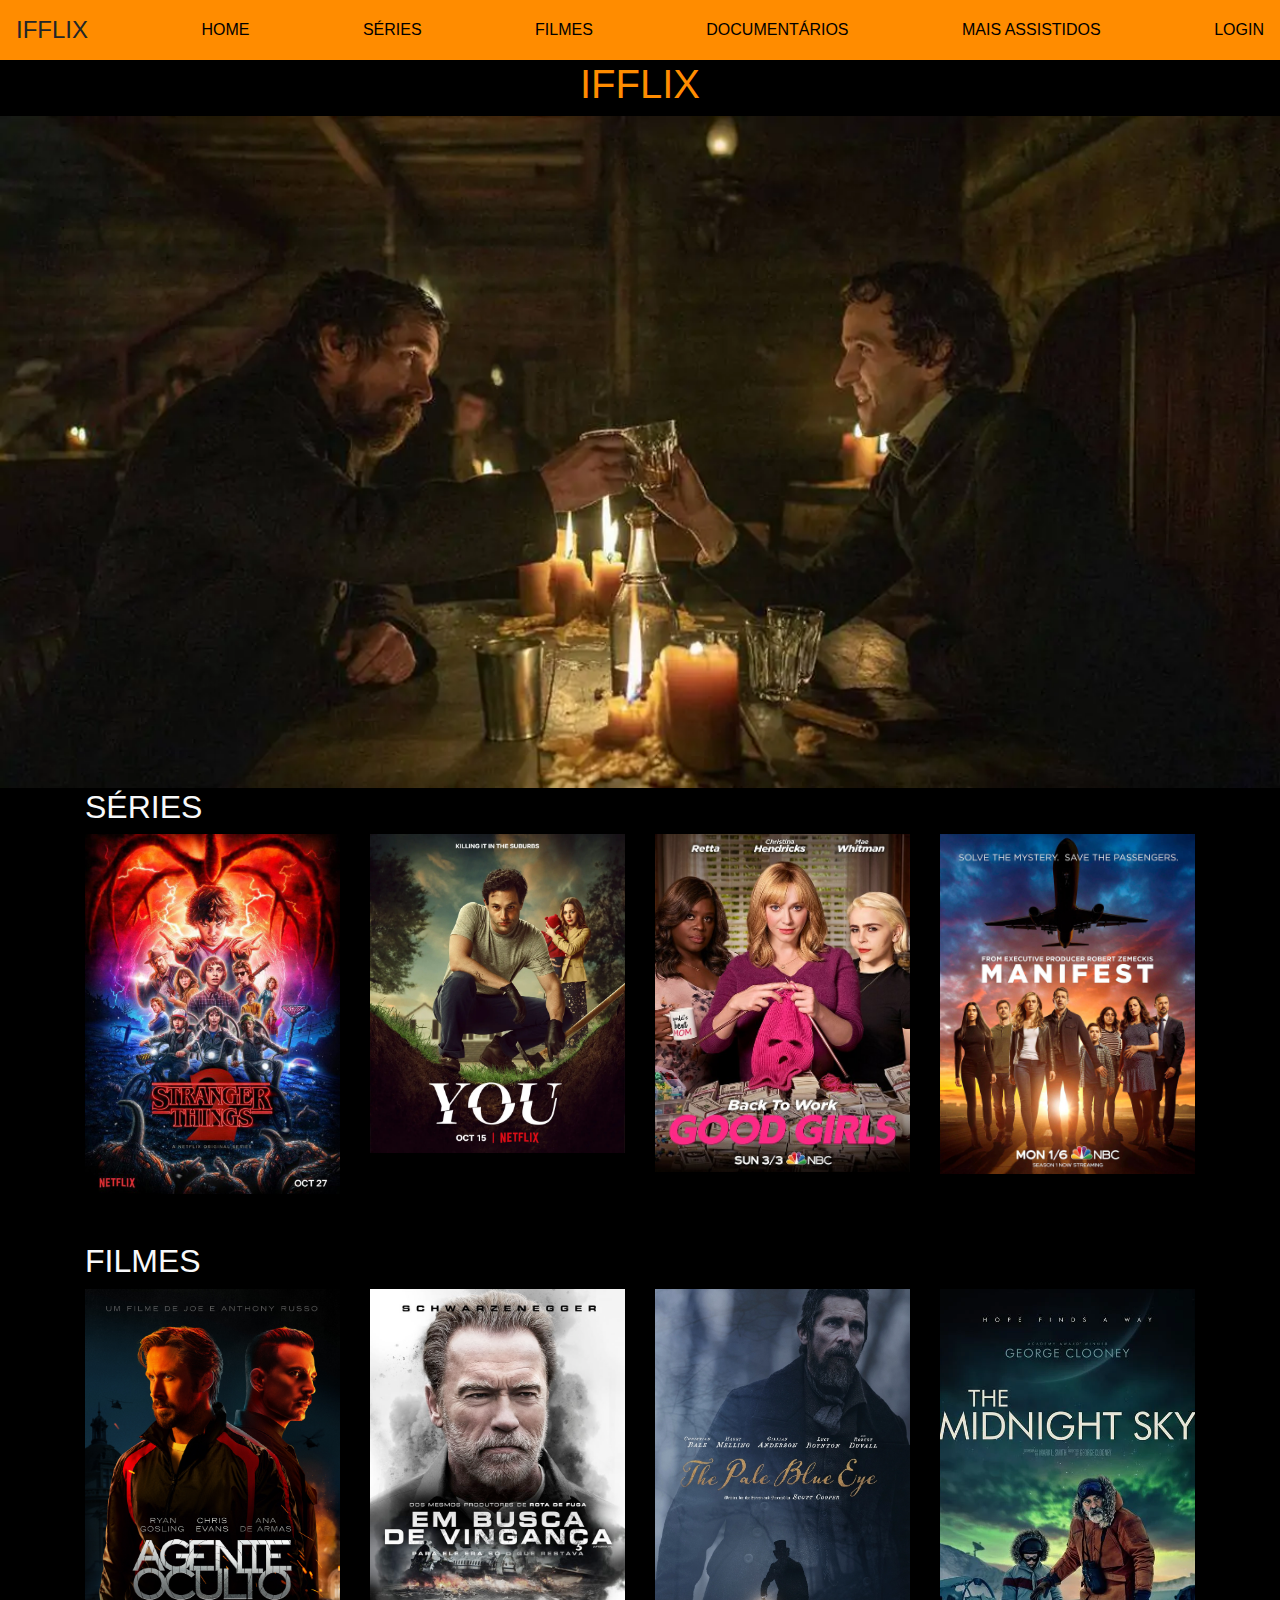
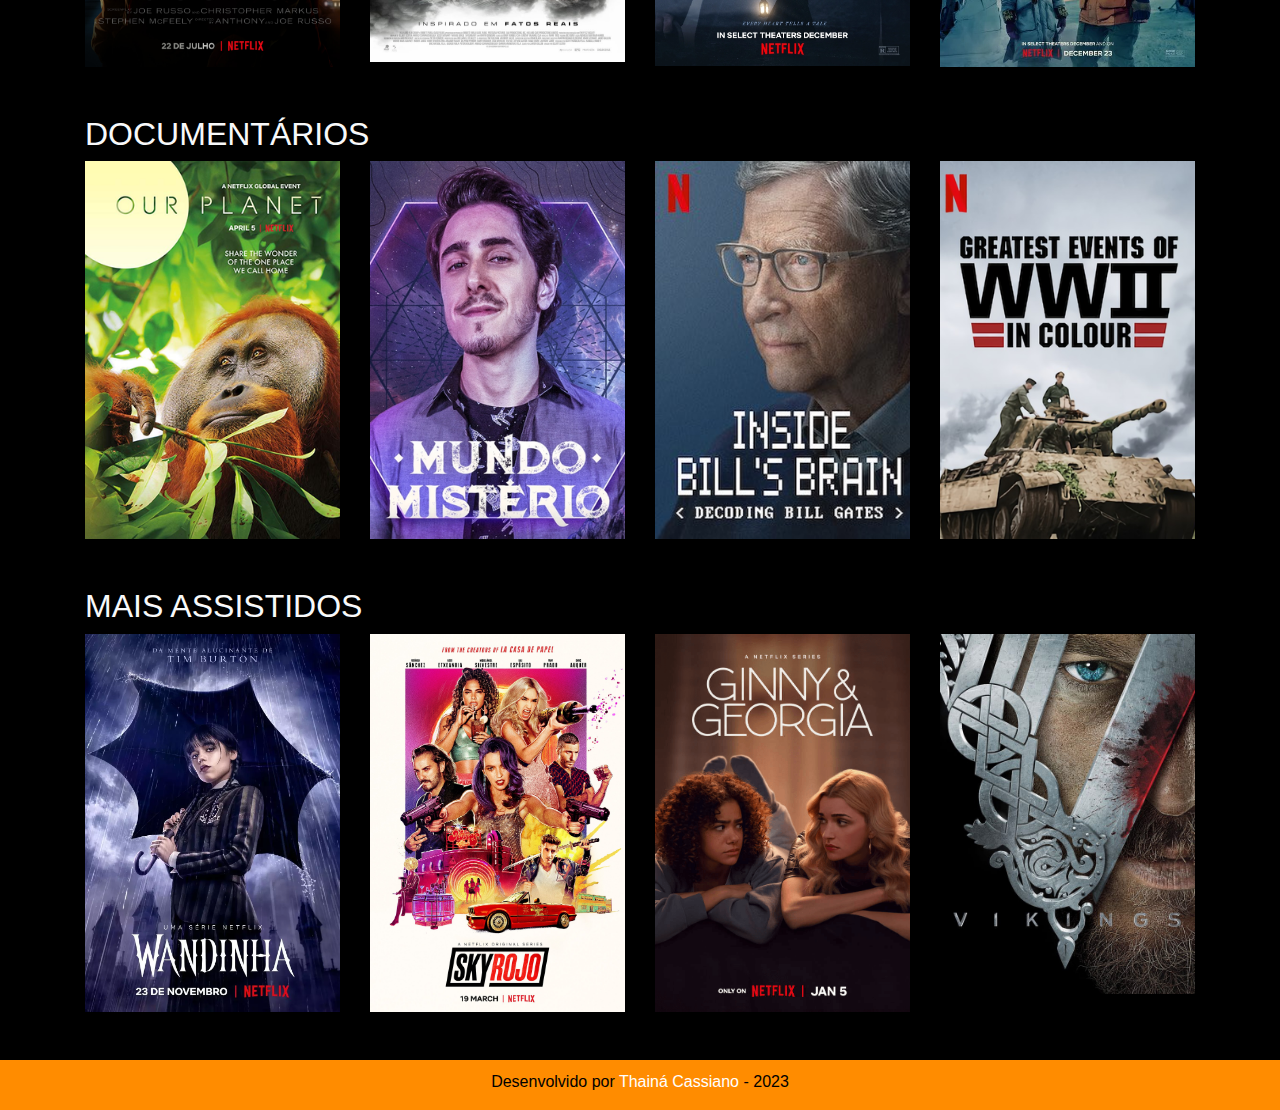
<file: index.html>
<!DOCTYPE html>
<html lang="pt">
<head>
    <meta charset="UTF-8">
    <meta http-equiv="X-UA-Compatible" content="IE=edge">
    <meta name="viewport" content="width=device-width, initial-scale=1.0">
    <link rel="stylesheet" href="https://cdn.jsdelivr.net/npm/bootstrap@4.0.0/dist/css/bootstrap.min.css" integrity="sha384-Gn5384xqQ1aoWXA+058RXPxPg6fy4IWvTNh0E263XmFcJlSAwiGgFAW/dAiS6JXm" crossorigin="anonymous">
    <script src="https://cdn.jsdelivr.net/npm/bootstrap@5.0.2/dist/js/bootstrap.bundle.min.js" integrity="sha384-MrcW6ZMFYlzcLA8Nl+NtUVF0sA7MsXsP1UyJoMp4YLEuNSfAP+JcXn/tWtIaxVXM" crossorigin="anonymous"></script>
    <title>IFFLIX</title>
    <link rel="stylesheet" href="style.css">
    <link rel="icon" type="text/css" href="img/FLIX.png">
</head>
<body>

<nav class="navbar cor1">
    <a id="nome">IFFLIX</a>
    <a class="a-menu" href="index.html">HOME</a>
    <a class="a-menu" href="index.html#series">SÉRIES</a>
    <a class="a-menu" href="index.html#filmes ">FILMES</a>
    <a class="a-menu" href="index.html#documentarios">DOCUMENTÁRIOS</a>
    <a class="a-menu" href="index.html#maisassistidos">MAIS ASSISTIDOS</a>
    <a class="a-menu" href="Formulariologin.html">LOGIN</a>
</nav>

    <div class="nome text-center">
        <h1>IFFLIX</h1>
    </div>

    <div id="carouselExampleSlidesOnly" class="carouselslide" data-bs-ride="carousel">
        <div class="carousel-inner">
          <div class="carousel-item active">
            <img src="img/carrossel1.jpg" class="d-block w-100" alt="...">
          </div>
          <div class="carousel-item">
            <img src="img/carrossel2.jpg" class="d-block w-100" alt="...">
          </div>
          <div class="carousel-item">
            <img src="img/carrossel3.jpg" class="d-block w-100" alt="...">
          </div>
        </div>
      </div>



    <div class="container text-light">
<h2 id="series">SÉRIES</h2>
    </div>

    <div class="container">
        
        <div class="row">
            <div class="col-md-3 efeito" >
                <img src="img/Serie1.jpg" class="img-fluid" alt="Responsive image">
            </div>

            <div class="col-md-3 efeito">
                <img src="img/Serie2.jpg" class="img-fluid" alt="Responsive image">
            </div>

            <div class="col-md-3 efeito">
                <img src="img/Serie3.jpg" class="img-fluid" alt="Responsive image">
            </div>
            
            <div class="col-md-3 efeito">
                <img src="img/Serie4.jpg" class="img-fluid" alt="Responsive image">
            </div>
        </div>
</div>

    <br><br>

    <div class="container text-light">
        <h2 id="filmes">FILMES</h2>
    </div>

    <div class="container">
        <div class="row">
            <div class="col-md-3 efeito">
                <img src="img/Filme1.jpg" class="img-fluid" alt="Responsive image">
            </div>
        

        <div class="col-md-3 efeito">
            <img src="img/Filme2.jpg" class="img-fluid" alt="Responsive image">
        </div>
        
        <div class="col-md-3 efeito">
            <img src="img/Filme3.jpg" class="img-fluid" alt="Responsive image">
        </div>

        <div class="col-md-3 efeito">
            <img src="img/Filme4.jpg" class="img-fluid" alt="Responsive image">
        </div>
    </div>
</div>
    <br><br>
    <div class="container text-light">
        <h2 id="documentarios">DOCUMENTÁRIOS</h2>
    </div>

    <div class="container">
        <div class="row">
            <div class="col-md-3 efeito">
                <img src="img/Documentario.jpg" class="img-fluid" alt="Responsive image">
            </div>
        

        <div class="col-md-3 efeito">
            <img src="img/Documentario2.jpg" class="img-fluid" alt="Responsive image">
        </div>
        
        <div class="col-md-3 efeito">
            <img src="img/Documentario3.jpg " class="img-fluid" alt="Responsive image">
        </div>

        <div class="col-md-3 efeito">
            <img src="img/Dumentario 4.jpg" class="img-fluid" alt="Responsive image">
        </div>
    </div>
</div>

<br><br>

    <div class="container text-light">
        <h2 id="maisassistidos">MAIS ASSISTIDOS</h2>
    </div>

    <div class="container">
        <div class="row">
            <div class="col-md-3 efeito">
                <img src="img/Assistido1.jpg" class="img-fluid" alt="Responsive image">
            </div>
        

        <div class="col-md-3 efeito">
            <img src="img/Assistido2.jpg" class="img-fluid" alt="Responsive image">
        </div>
        
        <div class="col-md-3 efeito">
            <img src="img/Assistido3.png" class="img-fluid" alt="Responsive image">
        </div>

        <div class="col-md-3 efeito">
            <img src="img/Assistido4.jpg" class="img-fluid" alt="Responsive image">
        </div>
    </div>
</div>
<br><br>

<footer>
	<p>Desenvolvido por <a id="rodapé" href= "https://www.instagram.com/thainanunes_f/" target="_blanck"> Thainá Cassiano</a> - 2023</p>
 	</footer>

</body>
</html>
</file>
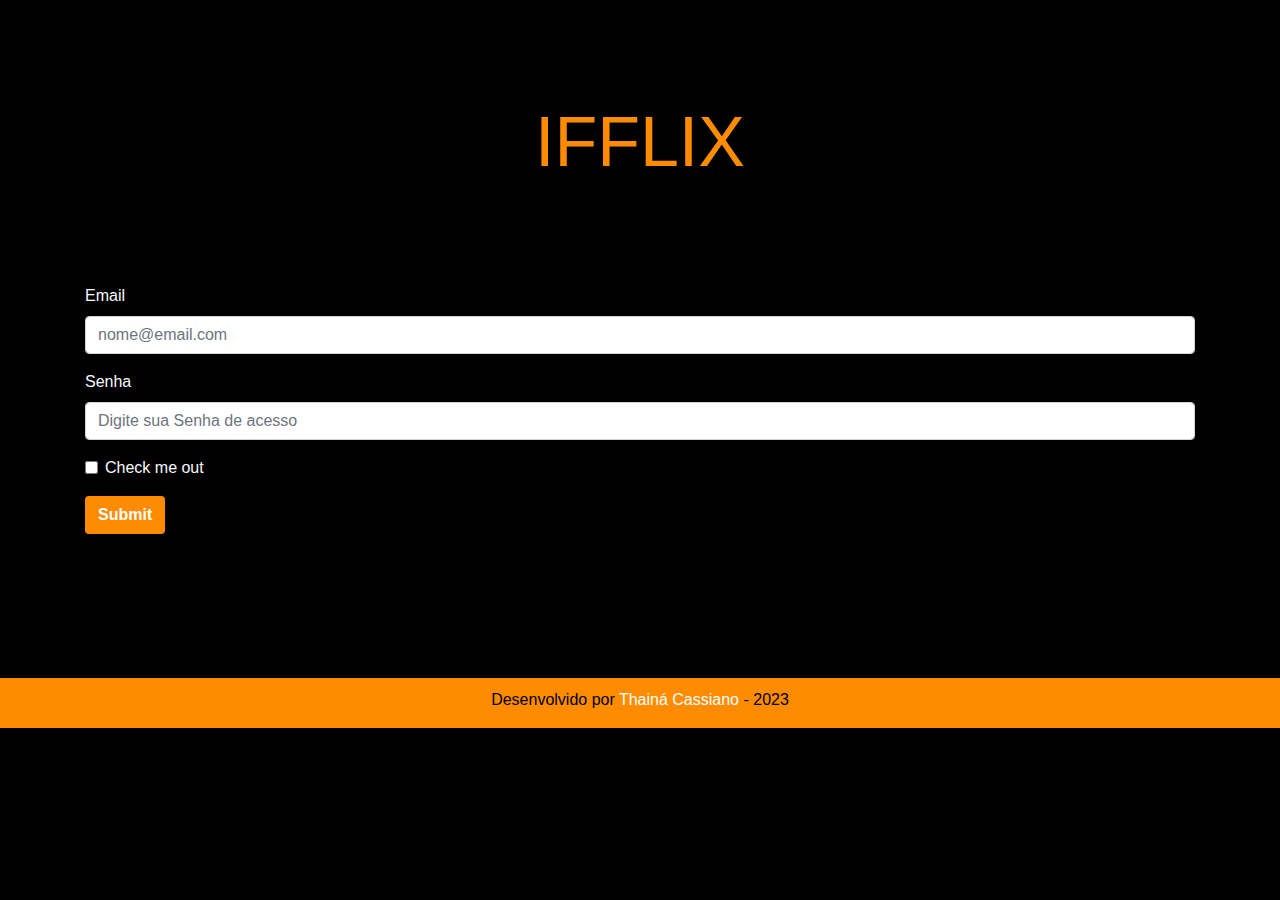
<file: Formulariologin.html>
<!DOCTYPE html>
<html lang="pt">
<head>
    <meta charset="UTF-8">
    <meta http-equiv="X-UA-Compatible" content="IE=edge">
    <meta name="viewport" content="width=device-width, initial-scale=1.0">
    <link rel="stylesheet" href="https://cdn.jsdelivr.net/npm/bootstrap@4.0.0/dist/css/bootstrap.min.css" integrity="sha384-Gn5384xqQ1aoWXA+058RXPxPg6fy4IWvTNh0E263XmFcJlSAwiGgFAW/dAiS6JXm" crossorigin="anonymous">
    <script src="https://cdn.jsdelivr.net/npm/bootstrap@5.0.2/dist/js/bootstrap.bundle.min.js" integrity="sha384-MrcW6ZMFYlzcLA8Nl+NtUVF0sA7MsXsP1UyJoMp4YLEuNSfAP+JcXn/tWtIaxVXM" crossorigin="anonymous"></script>
    <title>IFFLIX</title>
    <link rel="stylesheet" href="style.css">
    <link rel="icon" type="text/css" href="img/FLIX.png">
</head>
<body>



    <div class="nome text-center space-1 ">
        <h1 class="tamanholetra">IFFLIX</h1>
    </div>

    <div class="container space">
    <form>
        <div class="mb-3">
          <label for="Email" class="form-label text-light ">Email </label>
          <input type="email" class="form-control" id="Email" placeholder="nome@email.com" aria-describedby="emailHelp">
    
        </div>
        <div class="mb-3">
          <label for="Senha" class="form-label text-light">Senha</label>
          <input type="password" class="form-control" id="Senha" placeholder="Digite sua Senha de acesso">
        </div>
        <div class="mb-3 form-check">
          <input type="checkbox" class="form-check-input" id="exampleCheck1">
          <label class="form-check-label text-light" for="exampleCheck1">Check me out</label>
        </div>
        <button type="submit" class="btn back-fundo-input">Submit</button>
      </form>

    </div>
<br><br><br><br><br><br>
    <footer>
        <p>Desenvolvido por <a id="rodapé" href= "https://www.instagram.com/thainanunes_f/" target="_blanck"> Thainá Cassiano</a> - 2023</p>
         </footer>

         







    </body>
    </html>
</file>
<file: style.css>
*{margin:0; padding: 0;}

body{background-color: black;}
nav{
position: sticky;
    width:100%;
    height: 60px;
}
a { 
    color: black;
}
#nome{
    font-size: 1.5rem;
}
.a-menu:link, .a-menu:visited{
    color:black;
    
}
.a-menu:hover, .a-menu:active{
    color:#FFf;
    
}

h1{
    color:#FF8C00;
}

.cor1{
    background-color:#FF8C00;
    
}

footer{
    padding: 10px;
    width:100%;
    height: 50px;
    text-align: center;
    background-color:#FF8C00;
    color: black;
    
}
#rodapé{
    color: #fff;
}
.efeito:hover{
    cursor: pointer;
    transition-duration: 1s;
    transform: scale(1.1, 1.1);
}
.space-1{
    margin-top: 100px;
    margin-bottom: 100px;

}
.tamanholetra{
    font-size: 70px;
}
.
.space{
    padding-left: 400px;
    padding-right: 400px;
}
.back-fundo-input{
    background-color:#FF8C00;
    font-weight: bold;
    color: #fff;


}
</file>
